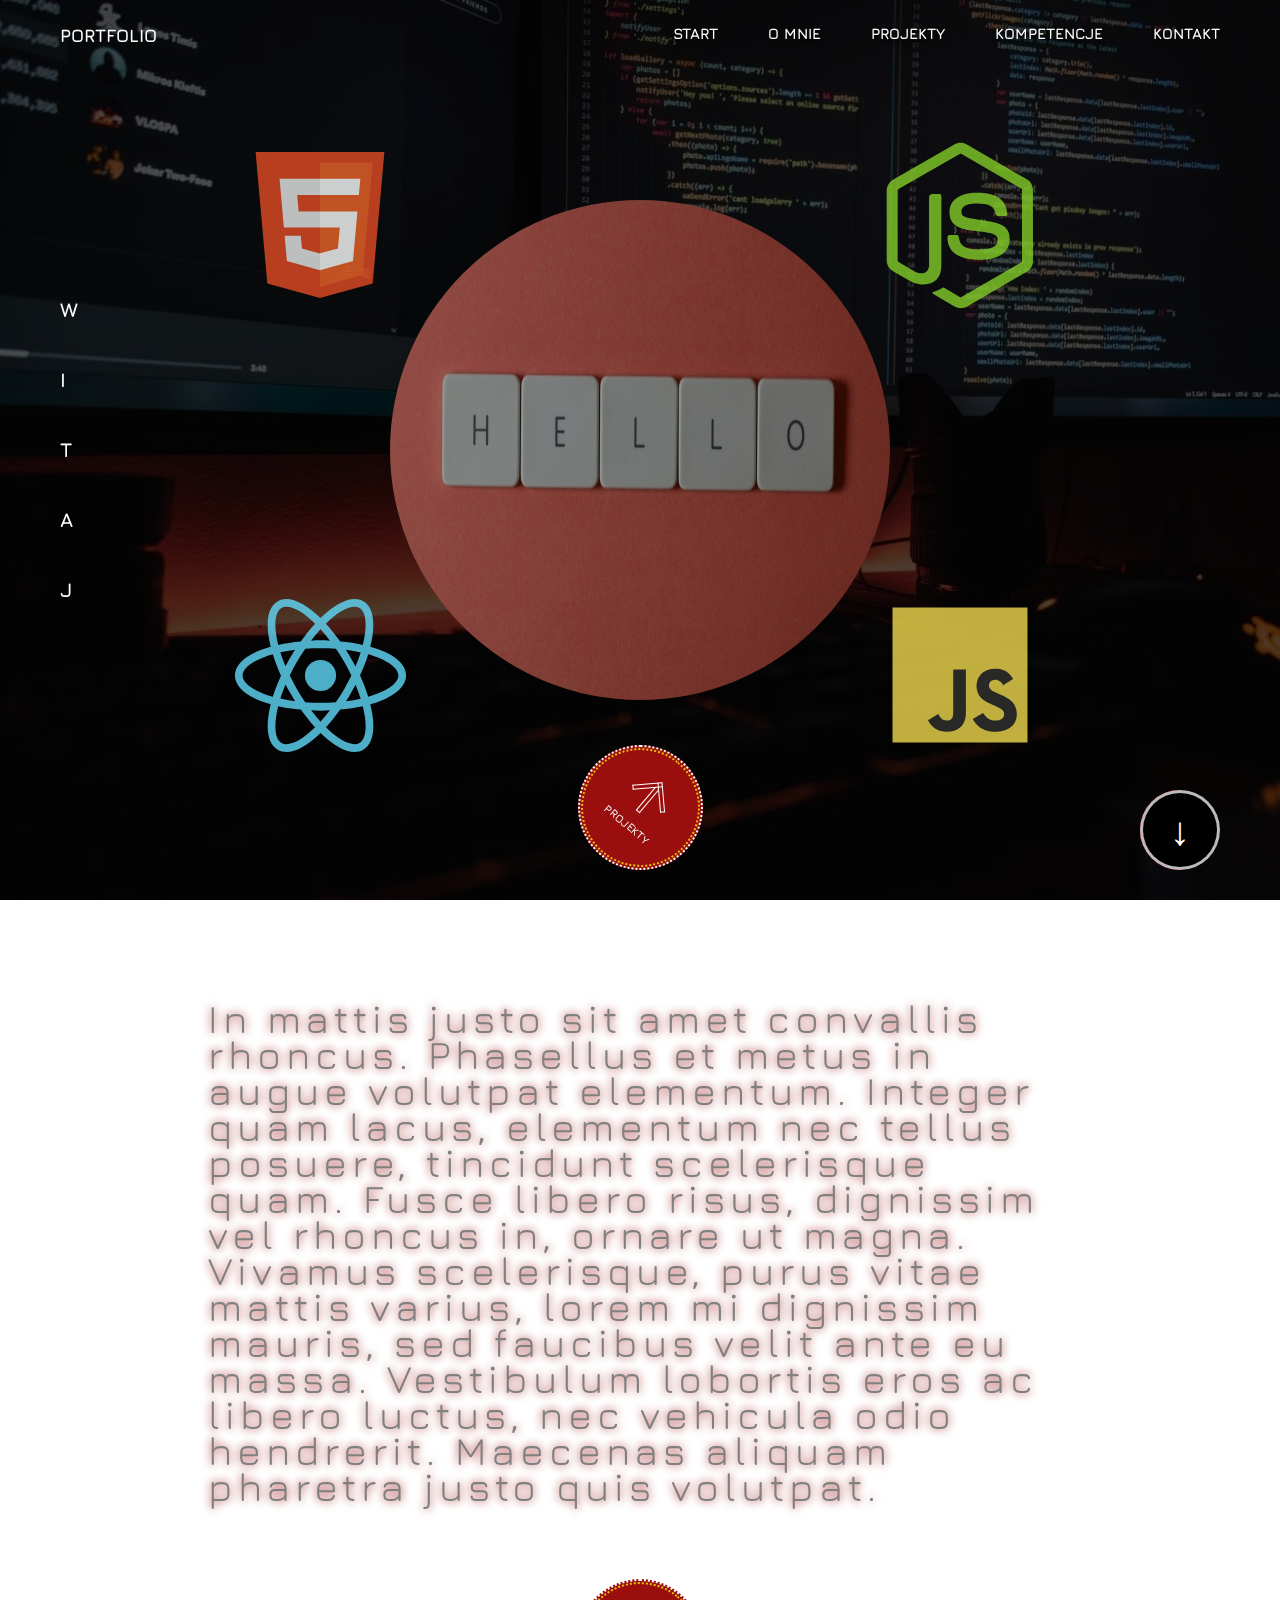
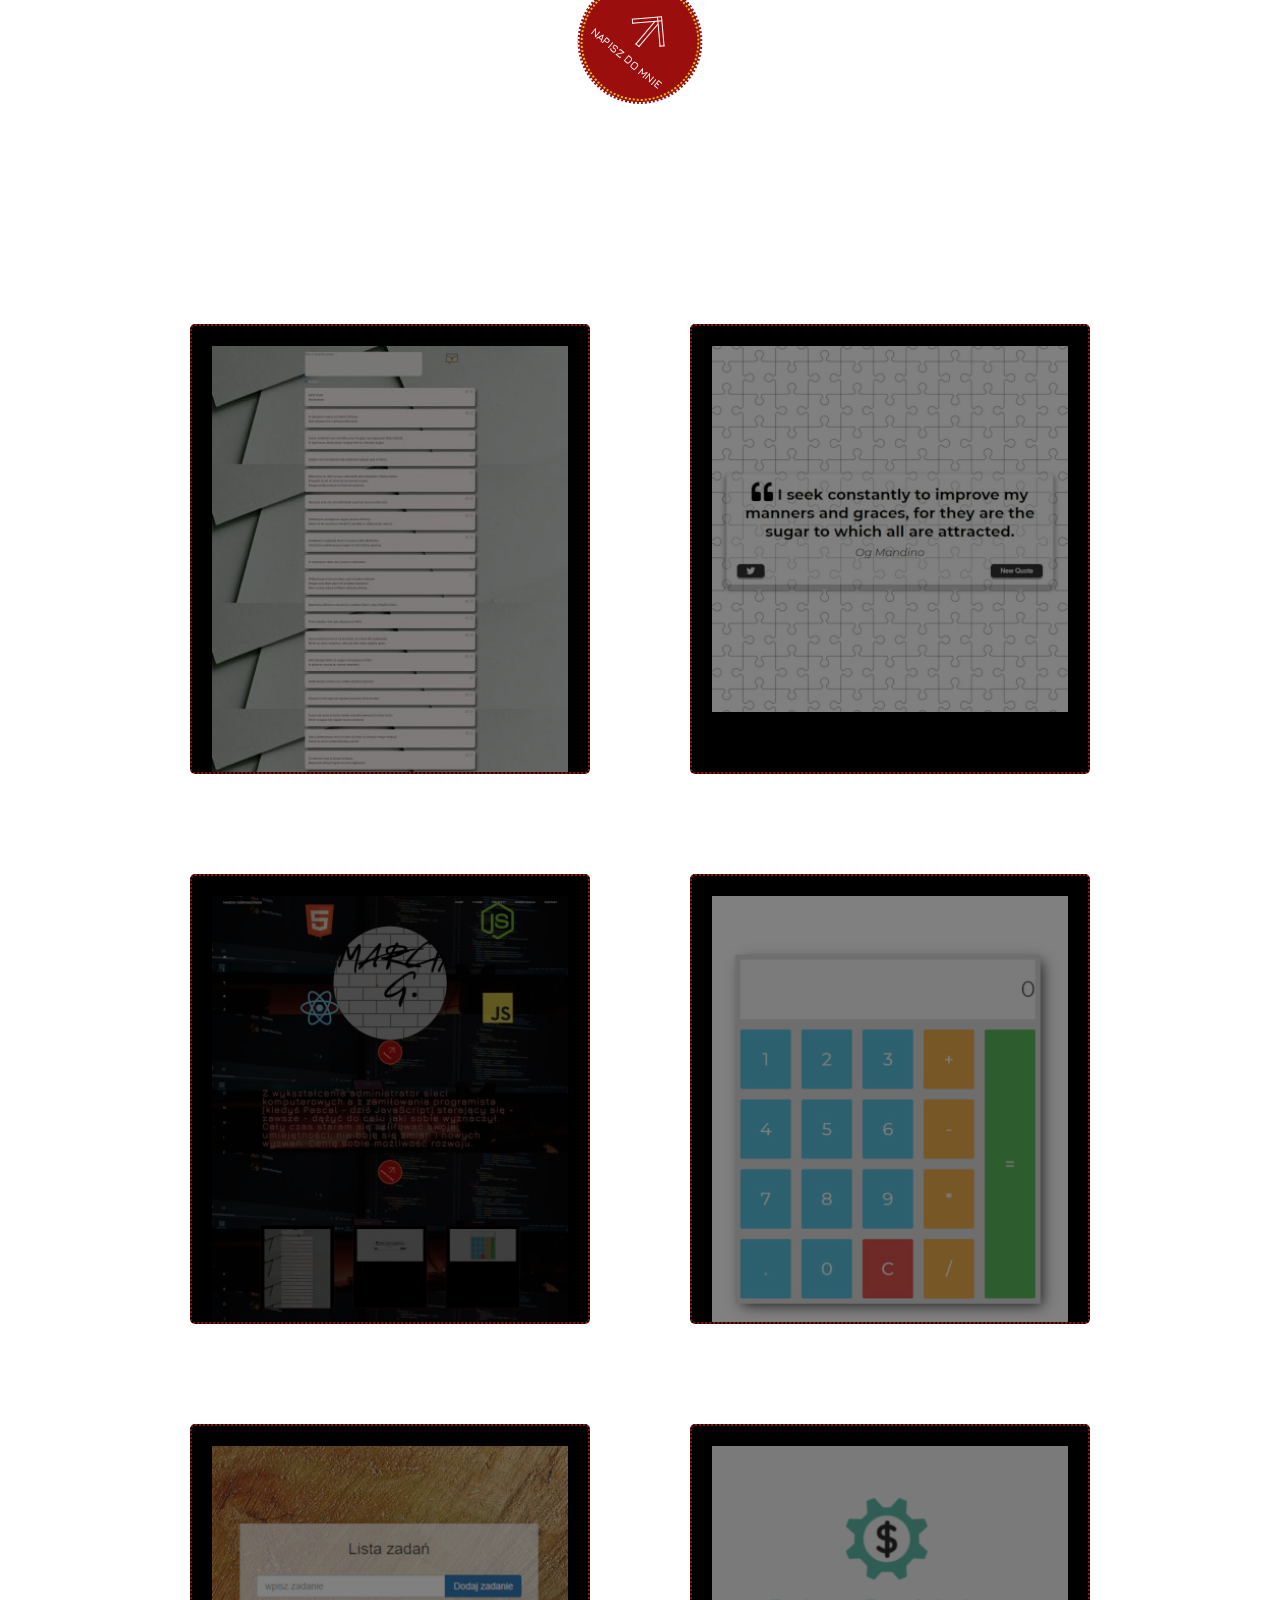
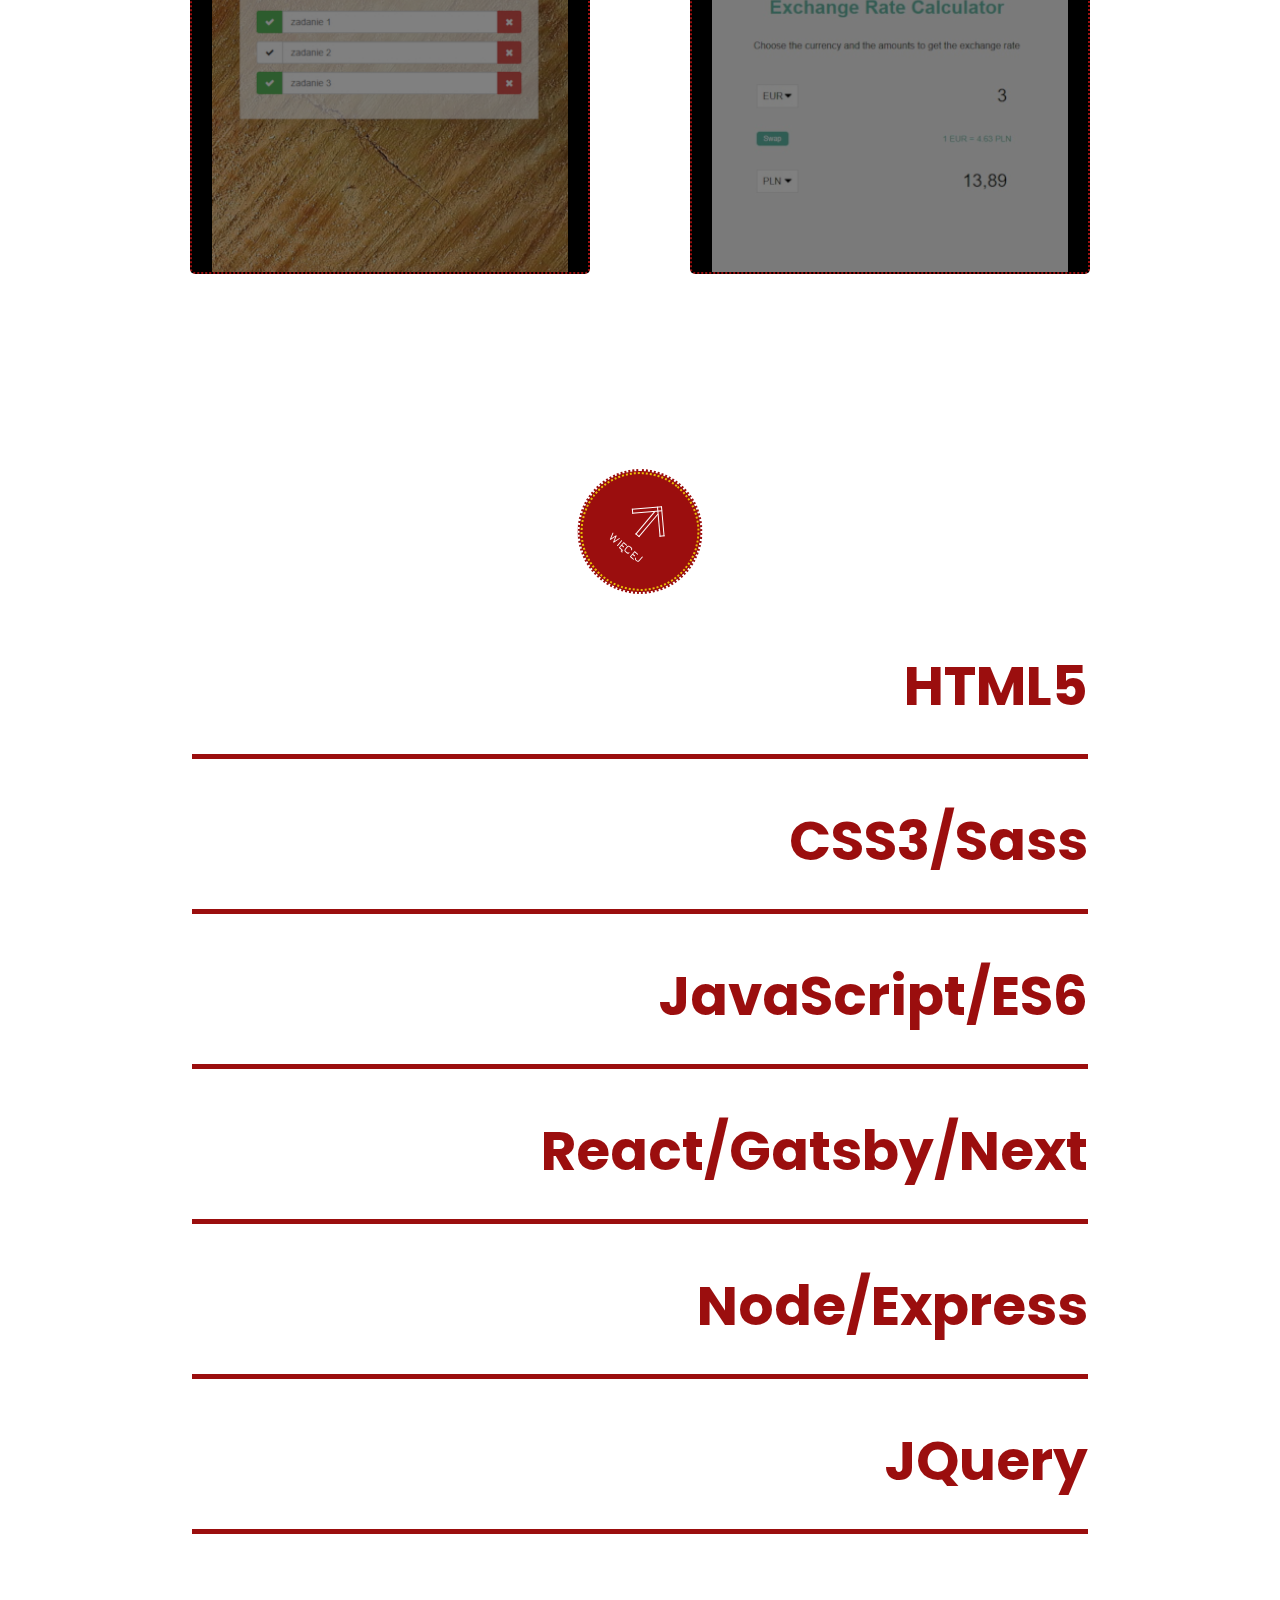
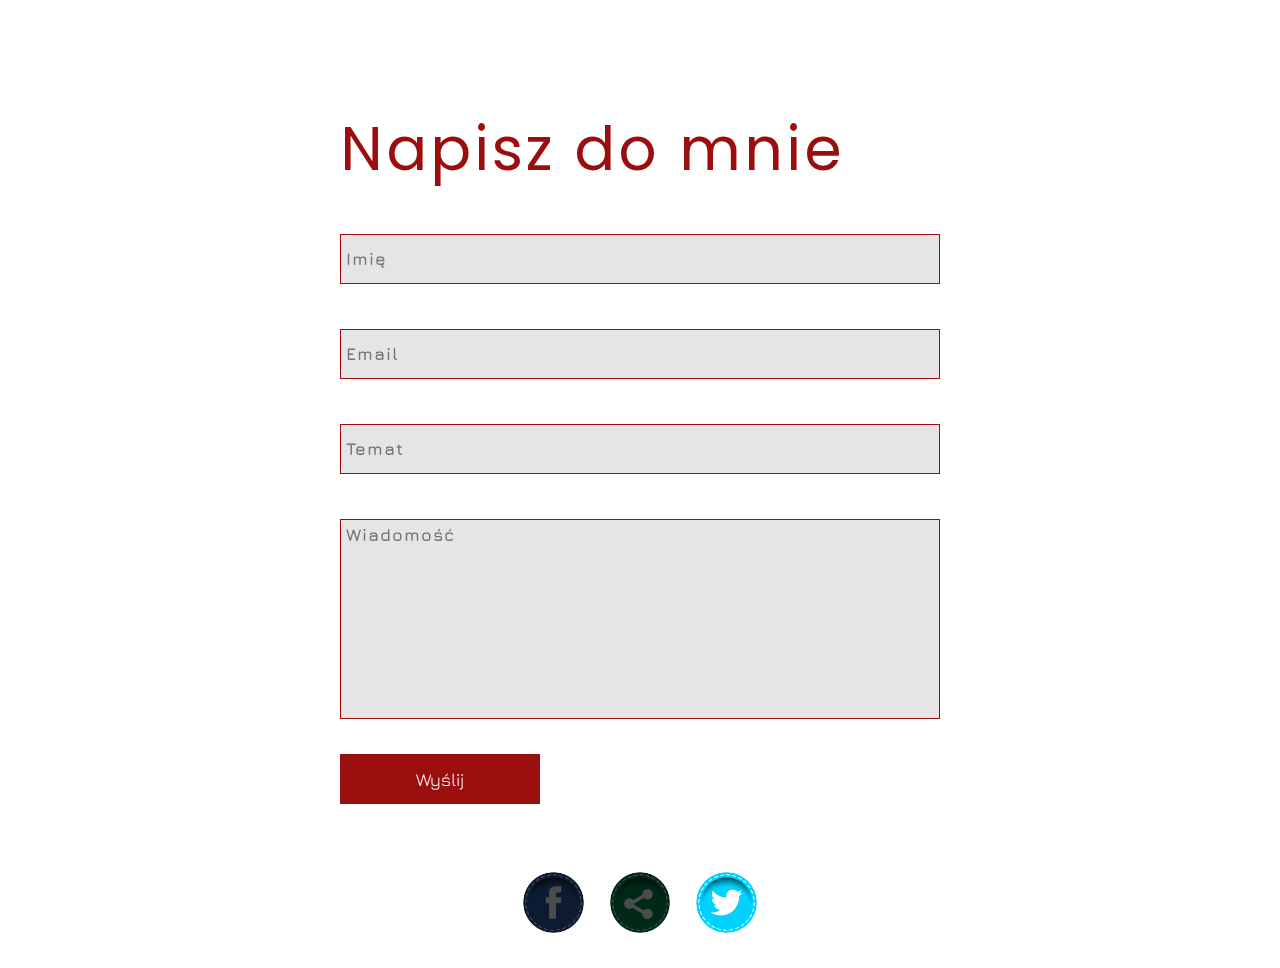
<file: index.html>
<!DOCTYPE html>
<html lang="en">
  <head>
    <meta charset="UTF-8" />
    <meta http-equiv="X-UA-Compatible" content="IE=edge" />
    <meta name="viewport" content="width=device-width, initial-scale=1.0" />
    <title>portfolio-marg</title>
    <link rel="icon" type="image/png" href="favicon.png" />
    <link rel="stylesheet" href="style.css" />
  </head>
  <body>
    <!-- Mouse Circle -->
    <div class="mouse-circle"></div>
    <div class="mouse-dot"></div>
    <!-- End of Mouse Circle -->
    <!-- Page Container -->
    <div class="container">
      <!-- Page BG -->
      <div class="page-bg">
        <img src="/images/bg.jpg" alt="" />
      </div>
      <!-- End of Page BG -->
      <!-- Progress Bar -->
      <a href="#" class="progress-bar center">
        <div class="half-circle"></div>
        <div class="half-circle"></div>
        <div class="half-circle-top"></div>
        <div class="progress-bar-circle center">&#8595;</div>
      </a>
      <!-- End of Progress Bar -->
      <!-- Navigation -->
      <!-- Menu Icon -->
      <div class="menu-icon center">
        <div class="menu-icon-line"></div>
        <div class="menu-icon-line"></div>
        <div class="menu-icon-line"></div>
      </div>
      <!-- End of Menu Icon -->
      <!-- Navbar -->
      <nav class="navbar">
        <a href="#home" class="navbar-link">Start</a>
        <a href="#aboutme" class="navbar-link">O mnie</a>
        <a href="#projects" class="navbar-link">Projekty</a>
        <a href="#services" class="navbar-link">Kompetencje</a>
        <a href="#contact" class="navbar-link">Kontakt</a>
      </nav>
      <!-- End of Navbar -->
      <!-- End of Navigation -->
      <!-- Section 1 -->
      <section class="home center" id="home">
        <!-- Logo -->
        <a href="#" class="logo"><h1>Portfolio</h1></a>
        <!-- End of Logo -->
        <!-- Animated Circles -->
        <div class="circles">
          <div class="circle circle-1"></div>
          <div class="circle circle-2"></div>
          <div class="circle circle-3"></div>
          <div class="circle circle-4"></div>
        </div>
        <div class="main-circle center">
          <img src="images/hello.jpg" />
        </div>
        <!-- End of Animated Circles -->
        <!-- Featured Text -->
        <h2 class="featured-text">Witaj</h2>
        <!-- End of Featured Text -->
        <!-- Main Button -->
        <a href="#projects" class="main-btn">
          <div class="main-btn-content center">
            <div class="main-btn-line"></div>
            <div class="main-btn-line"></div>
            <div class="main-btn-line"></div>
            <span>Projekty</span>
          </div>
        </a>
        <!-- End of Main Button -->
      </section>
      <!-- End of Section 1 -->
      <!-- Section 2 -->
      <section class="aboutme" id="aboutme">
        <!-- Section 2 Heading -->
        <h2 class="section-heading">O mnie</h2>
        <!-- End of Section 2 Heading -->
        <!-- About Me Text -->
        <p class="about-me-text"></p>
        <!-- End of About Me Text -->
        <!-- Main Button -->
        <a href="#contact" class="main-btn">
          <div class="main-btn-content center">
            <div class="main-btn-line"></div>
            <div class="main-btn-line"></div>
            <div class="main-btn-line"></div>
            <span>Napisz do mnie</span>
          </div>
        </a>
        <!-- End of Main Button -->
      </section>
      <!-- End of Section 2 -->
      <!-- Section 3 -->
      <section class="projects section-3" id="projects">
        <!-- Section 3 Heading -->
        <h2 class="section-heading">Projekty</h2>
        <!-- End of Section 3 Heading -->
        <!-- Projects -->
        <div class="projects center">
          <div class="project">
            <img src="images/projects/project-1.jpg" />
          </div>
          <div class="project">
            <img src="images/projects/project-2.jpg" />
          </div>
          <div class="project">
            <img src="images/projects/project-3.jpg" />
          </div>
          <div class="project">
            <img src="images/projects/project-4.jpg" />
          </div>
          <div class="project">
            <img src="images/projects/project-5.jpg" />
          </div>
          <div class="project">
            <img src="images/projects/project-6.jpg" />
          </div>
          <div class="project">
            <img src="images/projects/project-wkrotce.jpg" />
          </div>
          <div class="project">
            <img src="images/projects/project-wkrotce.jpg" />
          </div>
          <div class="project">
            <img src="images/projects/project-wkrotce.jpg" />
          </div>
          <div class="project">
            <img src="images/projects/project-wkrotce.jpg" />
          </div>
        </div>
        <!-- Project Hide Button -->
        <button class="project-hide-btn">Zamknij</button>
        <!-- End of Project Hide Button -->
        <!-- End of Projects -->
        <!-- Projects Button -->
        <a href="#" class="main-btn projects-btn">
          <div class="main-btn-content center">
            <div class="main-btn-line"></div>
            <div class="main-btn-line"></div>
            <div class="main-btn-line"></div>
            <span>Więcej</span>
          </div>
        </a>
        <!-- End of Projects Button -->
      </section>
      <!-- End of Section 3 -->
      <!-- Section 4 -->
      <section class="services" id="services">
        <!-- Section 4 Heading -->
        <h2 class="section-heading">Kompetencje</h2>
        <!-- End of Section 4 Heading -->
        <!-- Services -->
        <div class="services-wrapper center">
          <div class="service">
            <a href="#" class="service-btn"><span>HTML5</span></a>
            <div class="pie-wrapper progress-92">
              <span class="label">92<span class="smaller">%</span></span>
              <div class="pie">
                <div class="left-side h-circle"></div>
                <div class="right-side h-circle"></div>
              </div>
              <div class="shadow"></div>
            </div>
          </div>
          <div class="service">
            <a href="#" class="service-btn"><span>CSS3/Sass</span></a>
            <div class="pie-wrapper progress-83">
              <span class="label">83<span class="smaller">%</span></span>
              <div class="pie">
                <div class="left-side h-circle"></div>
                <div class="right-side h-circle"></div>
              </div>
              <div class="shadow"></div>
            </div>
          </div>
          <div class="service">
            <a href="#" class="service-btn"><span>JavaScript/ES6</span></a>
            <div class="pie-wrapper progress-87">
              <span class="label">87<span class="smaller">%</span></span>
              <div class="pie">
                <div class="left-side h-circle"></div>
                <div class="right-side h-circle"></div>
              </div>
              <div class="shadow"></div>
            </div>
          </div>
          <div class="service">
            <a href="#" class="service-btn"><span>React/Gatsby/Next</span></a>
            <div class="pie-wrapper progress-71">
              <span class="label">71<span class="smaller">%</span></span>
              <div class="pie">
                <div class="left-side h-circle"></div>
                <div class="right-side h-circle"></div>
              </div>
              <div class="shadow"></div>
            </div>
          </div>
          <div class="service">
            <a href="#" class="service-btn"><span>Node/Express</span></a>
            <div class="pie-wrapper progress-80">
              <span class="label">80<span class="smaller">%</span></span>
              <div class="pie">
                <div class="left-side h-circle"></div>
                <div class="right-side h-circle"></div>
              </div>
              <div class="shadow"></div>
            </div>
          </div>
          <div class="service">
            <a href="#" class="service-btn"><span>JQuery</span></a>
            <div class="pie-wrapper progress-75">
              <span class="label">75<span class="smaller">%</span></span>
              <div class="pie">
                <div class="left-side h-circle"></div>
                <div class="right-side h-circle"></div>
              </div>
              <div class="shadow"></div>
            </div>
          </div>
        </div>
        <!-- End of Services -->
      </section>
      <!-- End of Section 4 -->
    </div>
    <!-- Section 5 -->
    <section class="contact center" id="contact">
      <!-- Section 5 Heading -->
      <h2 class="section-heading">Kontakt</h2>
      <!-- End Section 5 Heading -->
      <!-- Form -->
      <div class="form-wrapper">
        <h3 class="form-heading">Napisz do mnie</h3>
        <form class="contact-form center">
          <input
            type="text"
            class="contact-form-input"
            placeholder="Imię"
            id="name"
            autocomplete="off"
            name="name"
          />
          <p class="message">Error message</p>
          <input
            type="text"
            class="contact-form-input"
            placeholder="Email"
            id="email"
            autocomplete="off"
            name="email"
          />
          <p class="message">Error message</p>
          <input
            type="text"
            class="contact-form-input"
            placeholder="Temat"
            id="subject"
            autocomplete="off"
            name="subject"
          />
          <p class="message">Error message</p>
          <textarea
            class="contact-form-input contact-form-textarea"
            placeholder="Wiadomość"
            id="message"
            autocomplete="off"
            name="message"
          ></textarea>
          <p class="message">Error message</p>
          <input type="submit" class="form-submit-btn" value="Wyślij" />
          <p class="message">Status</p>
        </form>
      </div>
      <!-- End of Form -->
      <!-- Slideshow -->
      <div class="slideshow">
        <a href="#" class="slideshow-link">
          <img src="images/social-icons/slideshow-img-1.png" />
        </a>
        <a href="#" class="slideshow-link">
          <img src="images/social-icons/slideshow-img-2.png" />
        </a>
        <a href="#" class="slideshow-link light">
          <img src="images/social-icons/slideshow-img-3.png" />
        </a>
      </div>
      <!-- End of Slideshow -->
    </section>
    <!-- End of Section 5 -->
    <!-- End of Page Container -->
    <script src="script.js"></script>
  </body>
</html>
</file>
<file: style.css>
@import url("https://fonts.googleapis.com/css2?family=Jura:wght@300;400;500;600;700&display=swap");
@import url("https://fonts.googleapis.com/css2?family=Poppins:wght@100;200;300;400;500;600;700;800;900&display=swap");

/* Common Styles */
* {
  margin: 0;
  padding: 0;
  box-sizing: border-box;
  text-decoration: none;
  list-style-type: none;
  outline: none;
  font-family: "Jura", sans-serif;
  cursor: none;
}

html {
  scroll-behavior: smooth;
  font-size: 62.5%;
}

.center {
  display: flex;
  justify-content: center;
  align-items: center;
}

/* Main Button */
.main-btn {
  position: absolute;
  bottom: 3rem;
  width: 13rem;
  height: 13rem;
  background-color: #9b0e0e;
  border-radius: 50%;
  border: 0.2rem dotted #fff;
  padding: 0.1rem;
  overflow: hidden;
}

.main-btn-content {
  width: 100%;
  height: 100%;
  border: 0.2rem dotted #e7be08;
  border-radius: 50%;
  transform: rotate(40deg);
  transition: transform 0.2s, border 0.2s;
}

.main-btn:hover .main-btn-content {
  transform: rotate(60deg);
  border: 0.2rem dotted #9b0e0e;
  transition: transform 0.2s 0.5s, border 0.2s;
}

.main-btn-line {
  position: absolute;
  top: 4rem;
  width: 3rem;
  height: 0.5rem;
  border: 0.1rem solid #fff;
}

.main-btn-line:nth-child(1) {
  transform: rotateZ(-45deg) translateX(-0.65rem);
  transform-origin: left center;
  border-right: none;
}

.main-btn-line:nth-child(2) {
  transform: rotateZ(45deg) translateX(0.65rem);
  transform-origin: right center;
  border-left: none;
}

.main-btn-line:nth-child(3) {
  transform: rotateZ(90deg) translateX(0.5rem);
  border-left: none;
}

.main-btn span {
  position: absolute;
  bottom: 3rem;
  color: #fff;
  font-size: 1.1rem;
  font-weight: 600;
  text-transform: uppercase;
}

.ripple {
  position: absolute;
  width: 0;
  height: 0;
  background-color: #e7be08;
  border-radius: 50%;
  transform: translate(-50%, -50%);
  animation: rippleAnim 0.5s forwards;
}

@keyframes rippleAnim {
  0% {
    width: 0;
    height: 0;
  }
  100% {
    width: 210%;
    height: 210%;
  }
}
/* End of Main Button */

/* Section Heading */
.section-heading {
  font-size: 2rem;
  font-weight: 300;
  color: #fff;
  text-transform: uppercase;
  position: absolute;
  top: 50%;
  left: 6rem;
  transform: translateY(-50%);
  width: 0;
  word-break: break-all;
  line-height: 4;
}
/* End of Section Heading */
/* End of Common Styles */

/* Mouse Circle */
.mouse-circle,
.mouse-dot {
  border-radius: 50%;
  position: fixed;
  z-index: 300;
  transform: translate(-50%, -50%);
  opacity: 0;
  pointer-events: none;
}

.mouse-circle {
  width: 6rem;
  height: 6rem;
  border: 0.1rem solid #c7a622;
  animation: mouseCircleAnim 10s infinite linear;
}

@keyframes mouseCircleAnim {
  0% {
    width: 6rem;
    height: 6rem;
  }
  25% {
    width: 8rem;
    height: 8rem;
  }
  35% {
    width: 4rem;
    height: 4rem;
  }
  70% {
    width: 8rem;
    height: 8rem;
  }
  100% {
    width: 6rem;
    height: 6rem;
  }
}

.mouse-dot {
  width: 0.5rem;
  height: 0.5rem;
  background-color: #9b0e0e;
  animation: mouseDotAnim 10s infinite linear;
}

@keyframes mouseDotAnim {
  0% {
    width: 0.5rem;
    height: 0.5rem;
  }
  55% {
    width: 1.5rem;
    height: 1.5rem;
  }
  100% {
    width: 0.5rem;
    height: 0.5rem;
  }
}
/* End of Mouse Circle */

/* Page BG */
.page-bg {
  position: fixed;
  width: 100%;
  height: 100vh;
}

.page-bg img {
  object-fit: cover;
  width: 100%;
  height: 100%;
  filter: brightness(0.3);
}
/* End of Page BG */

/* Progress Bar */
.progress-bar {
  position: fixed;
  bottom: 3rem;
  right: 6rem;
  width: 8rem;
  height: 8rem;
  background-color: #bbb;
  border-radius: 50%;
  z-index: 200;
  overflow: hidden;
}

.half-circle,
.half-circle-top {
  position: absolute;
  top: 0;
  left: 0;
  width: 50%;
  height: 100%;
  transform-origin: right center;
}

.half-circle:nth-child(1) {
  background-color: #b60000;
}

.half-circle:nth-child(2) {
  background-color: #b60000;
}

.half-circle-top {
  background-color: #bbb;
}

.progress-bar-circle {
  width: 7.4rem;
  height: 7.4rem;
  background-color: #000;
  border-radius: 50%;
  color: #fff;
  font-size: 4rem;
  z-index: 200;
  transition: transform 0.5s;
}
/* End of Progress Bar */

/* Navigation */
/* Menu Icon */
.menu-icon {
  position: fixed;
  top: 1rem;
  right: 4rem;
  width: 6rem;
  height: 6rem;
  flex-direction: column;
  opacity: 0;
  visibility: hidden;
  z-index: 100;
  transition: opacity 0.2s;
}

.menu-icon-line {
  width: 4rem;
  height: 0.1rem;
  background-color: #fff;
  margin: 0.5rem 0;
  box-shadow: 0 0.3rem 0.5rem #000;
}

.show-menu-icon {
  opacity: 1;
  visibility: visible;
}
/* End of Menu Icon */

/* Navbar */
.navbar {
  position: fixed;
  top: 2.5rem;
  width: 100%;
  display: flex;
  justify-content: flex-end;
  padding-right: 3.5rem;
  z-index: 100;
  transition: opacity 0.5s, visibility 0.5s, transform 0.5s;
}

.navbar-link {
  font-size: 1.5rem;
  font-weight: 700;
  text-transform: uppercase;
  color: #fff;
  margin: 0 2.5rem;
  text-shadow: 0 0.3rem 0.5rem #000;
}

.navbar-link:hover {
  border-bottom: 0.5rem solid #9b0e0e;
}

.hide-navbar {
  opacity: 0;
  visibility: hidden;
  transform: translateX(10rem);
}
/* End ofNavbar */
/* End of Navigation */

/* Section 1 */
h1 {
  font-size: 1.8rem;
}

.home {
  position: relative;
  width: 100%;
  height: 100vh;
  display: flex;
  justify-content: center;
  align-items: center;
}
/* Logo */
.logo {
  position: absolute;
  top: 2.5rem;
  left: 6rem;
  font-size: 2rem;
  text-transform: uppercase;
  color: #fff;
}
/* End of Logo */

/* Animated Circles */
.circles {
  position: absolute;
  top: 0;
  left: 0;
  width: 100%;
  height: 100%;
  display: grid;
  grid-template-columns: repeat(2, 1fr);
  grid-template-rows: repeat(2, 1fr);
}

.circle {
  width: 30rem;
  height: 30rem;
  border-radius: 50%;
  align-self: center;
  justify-self: center;
  opacity: 0.8;
  position: relative;
  top: 0;
  left: 0;
  transition: left 2s, top 2s;
}

.circle-1 {
  background: url(/images/dev_icon/html5-original.svg) center no-repeat;
  background-size: 60%;
}

.circle-2 {
  background: url(/images/dev_icon/nodejs-original.svg) center no-repeat;
  background-size: 70%;
}

.circle-3 {
  background: url(/images/dev_icon/react-original.svg) center no-repeat;
  background-size: 70%;
}

.circle-4 {
  background: url(/images/dev_icon/javascript-original.svg) center no-repeat;
  background-size: 55%;
}

.main-circle {
  width: 50rem;
  height: 50rem;
  position: absolute;
  overflow: hidden;
  border-radius: 50%;
  transition: width 0.2s, height 0.2s;
}

.main-circle img {
  position: relative;
  transition: left 2s, top 2s;
  top: 0;
  left: 0;
  filter: brightness(0.6);
}
/* End of Animated Circles */

/* Featured Text */
.featured-text {
  font-size: 2rem;
  color: #fff;
  text-transform: uppercase;
  width: 0;
  word-wrap: break-word;
  line-height: 3.5;
  top: 0;
  margin: 0 auto 0 6rem;
}
/* End of Featured Text */
/* End of Section 1 */

/* Section 2 */
.aboutme {
  position: relative;
  padding: 10rem 10rem 15rem 10rem;
}

/* About Me Text */
.about-me-text {
  width: 80%;
  margin: auto;
}

.about-me-text span {
  font-size: 5rem;
  color: #808080;
  letter-spacing: 0.5rem;
  line-height: 0.9;
  text-shadow: 0 0 1rem #9b0e0e;
  position: relative;
}

@keyframes aboutMeTextAnim {
  0% {
    color: #8c8c8c;
  }
  5% {
    color: #999999;
  }
  10% {
    color: #a6a6a6;
  }
  15% {
    color: #b2b2b2;
  }
  20% {
    color: #bfbfbf;
  }
  25% {
    color: #cccccc;
  }
  30% {
    color: #d8d8d8;
  }
  35% {
    color: #e5e5e5;
  }
  40% {
    color: #f2f2f2;
  }
  45% {
    color: #ffffff;
  }
  50% {
    color: #ffffff;
  }
  55% {
    color: #ffffff;
  }
  60% {
    color: #f2f2f2;
  }
  65% {
    color: #e5e5e5;
  }
  70% {
    color: #d8d8d8;
  }
  75% {
    color: #cccccc;
  }
  80% {
    color: #bfbfbf;
  }
  85% {
    color: #b2b2b2;
  }
  90% {
    color: #a6a6a6;
  }
  95% {
    color: #999999;
  }
  100% {
    color: #8c8c8c;
  }
}
/* End of About Me Text */

/* Section 2 Main Button */
.aboutme .main-btn {
  left: 50%;
  bottom: -5rem;
  transform: translateX(-50%);
}
/* End ofSection 2 Main Button */
/* End of Section 2 */

/* Section 3 */
.projects {
  width: 100%;
  height: 100%;
  padding: 10rem 0;
  margin-top: 1rem;
  position: relative;
}

/* Projects */
.projects {
  flex-wrap: wrap;
  padding-bottom: 15rem;
}

.project {
  width: 40rem;
  height: 45rem;
  overflow: hidden;
  margin: 5rem;
  background-color: #000;
  display: flex;
  justify-content: center;
  position: relative;
  border: 0.2rem dotted #9b0e0e;
  border-radius: 0.5rem;
  perspective: 20rem;
  transition: opacity 0.5s;
}

.project img {
  width: 90%;
  object-fit: cover;
  position: absolute;
  top: 2rem;
  opacity: 0.5;
  transition: top 4s 0.2s, opacity 0.2s;
}

.project:nth-child(odd):hover img {
  animation: oddImgAnim 4s 0.2s;
  opacity: 1;
}

@keyframes oddImgAnim {
  0% {
    transform: rotateY(0);
  }
  25% {
    transform: rotateY(-2deg) rotateX(2deg);
  }
  50% {
    transform: rotateY(2deg) rotateX(-2deg);
  }
  100% {
    transform: rotateY(0);
  }
}

.project:nth-child(even):hover img {
  animation: evenImgAnim 4s 0.2s;
  opacity: 1;
}

@keyframes evenImgAnim {
  0% {
    transform: rotateY(0);
  }
  25% {
    transform: rotateY(2deg) rotateX(-2deg);
  }
  50% {
    transform: rotateY(-2deg) rotateX(2deg);
  }
  100% {
    transform: rotateY(0);
  }
}
/* Big Project Image */
.project-img-wrapper {
  position: fixed;
  top: 0;
  left: 0;
  width: 100%;
  height: 0;
  background-color: rgba(0, 0, 0, 0.9);
  overflow: hidden scroll;
  z-index: 100;
  animation: imgWrapperAnim 1s forwards;
}

@keyframes imgWrapperAnim {
  0% {
    height: 0;
  }
  100% {
    height: 100%;
  }
}

.project-img {
  width: 100%;
  border-radius: 0.5rem;
  padding: 7rem 20rem;
  opacity: 0.9;
  display: block;
  transform-origin: top center;
  animation: imgAnim 1s 1s both;
}

@keyframes imgAnim {
  0% {
    transform: scale(0);
  }
  100% {
    transform: scale(1);
  }
}
/* End of Big Project Image */

/* Project Hide Button */
.project-hide-btn {
  position: fixed;
  top: 5rem;
  right: 5rem;
  background-color: transparent;
  border: none;
  color: #fff;
  font-size: 2rem;
  letter-spacing: 0.1rem;
  z-index: 200;
  transform: scale(0);
  visibility: hidden;
}

.change.project-hide-btn {
  transform: scale(1);
  visibility: visible;
  transition: transform 0.5s;
}

.change.project-hide-btn:hover {
  border-bottom: 0.5rem solid #9b0e0e;
}
/* End of Project Hide Button */
/* End of Projects */

/* Projects Button */
.projects-btn {
  left: 50%;
  transform: translate(-50%);
}

.projects-btn .main-btn-line {
  transition: all 0.5s;
}

.change > .main-btn-line:nth-child(1) {
  transform: rotateZ(45deg) translateX(-0.65rem);
}

.change > .main-btn-line:nth-child(2) {
  transform: rotateZ(-45deg) translateX(0.65rem);
}

.change > .main-btn-line:nth-child(3) {
  transform: rotateZ(90deg) translateX(-0.5rem);
  border-left: 0.1rem solid #fff;
  border-right: none;
}
/* End of Projects Button */
/* End of Section 3 */

/* Section 4 */
.services {
  position: relative;
  width: 100%;
}

/* Services */
.services-wrapper {
  width: 100%;
  flex-direction: column;
}

.service {
  width: 70%;
  margin: 2rem 0;
  border-bottom: 0.5rem solid #9b0e0e;
}

.service:hover {
  border-bottom: 0.5rem solid #d62121;
}

.service-btn {
  width: 100%;
  position: relative;
  display: block;
  height: 11rem;
}

.service-btn span {
  font-family: "Poppins", sans-serif;
  font-size: 6rem;
  font-weight: bold;
  color: #9b0e0e;
  position: absolute;
  right: 0;
  transition: right 0.5s;
}

.pie-wrapper {
  font-size: 10em;
  width: 1em;
  margin: auto;
  position: relative;
  height: 0;
  visibility: hidden;
  opacity: 0;
  transition: all 0.2s;
}

.change.pie-wrapper {
  height: 1em;
  margin-bottom: 5rem;
  visibility: visible;
  opacity: 1;
  transition: height 0.5s, opacity 0.5s 0.5s;
}

.pie-wrapper .pie {
  height: 100%;
  width: 100%;
  clip: rect(0, 1em, 1em, 0.5em);
  left: 0;
  position: absolute;
  top: 0;
}
.pie-wrapper .pie .h-circle {
  height: 100%;
  width: 100%;
  border: 0.1em solid;
  border-radius: 50%;
  clip: rect(0, 0.5em, 1em, 0);
  left: 0;
  position: absolute;
  top: 0;
  border-color: #d62121;
}
.pie-wrapper .label {
  background: #34495e;
  border-radius: 50%;
  bottom: 0.4em;
  color: #ecf0f1;
  display: block;
  font-size: 0.25em;
  left: 0.4em;
  line-height: 2.8em;
  position: absolute;
  right: 0.4em;
  text-align: center;
  top: 0.4em;
}
.pie-wrapper .label .smaller {
  color: #bdc3c7;
  font-size: 0.6em;
  padding-bottom: 20px;
  vertical-align: super;
}
.pie-wrapper .shadow {
  height: 100%;
  width: 100%;
  border: 0.1em solid #bdc3c7;
  border-radius: 50%;
}

/* 92% */
.pie-wrapper.progress-92 .pie {
  clip: rect(auto, auto, auto, auto);
}

.pie-wrapper.progress-92 .pie .left-side {
  transform: rotate(331deg);
}
.pie-wrapper.progress-92 .pie .right-side {
  transform: rotate(180deg);
}

/* 83% */
.pie-wrapper.progress-83 .pie {
  clip: rect(auto, auto, auto, auto);
}

.pie-wrapper.progress-83 .pie .left-side {
  transform: rotate(298deg);
}
.pie-wrapper.progress-83 .pie .right-side {
  transform: rotate(180deg);
}

/* 87% */
.pie-wrapper.progress-87 .pie {
  clip: rect(auto, auto, auto, auto);
}

.pie-wrapper.progress-87 .pie .left-side {
  transform: rotate(313deg);
}
.pie-wrapper.progress-87 .pie .right-side {
  transform: rotate(180deg);
}

/* 71% */
.pie-wrapper.progress-71 .pie {
  clip: rect(auto, auto, auto, auto);
}

.pie-wrapper.progress-71 .pie .left-side {
  transform: rotate(255deg);
}
.pie-wrapper.progress-71 .pie .right-side {
  transform: rotate(180deg);
}

/* 80% */
.pie-wrapper.progress-80 .pie {
  clip: rect(auto, auto, auto, auto);
}

.pie-wrapper.progress-80 .pie .left-side {
  transform: rotate(288deg);
}
.pie-wrapper.progress-80 .pie .right-side {
  transform: rotate(180deg);
}

/* 75% */
.pie-wrapper.progress-75 .pie {
  clip: rect(auto, auto, auto, auto);
}

.pie-wrapper.progress-75 .pie .left-side {
  transform: rotate(270deg);
}
.pie-wrapper.progress-75 .pie .right-side {
  transform: rotate(180deg);
}

/* .pie-wrapper.progress-45 .pie .left-side {
  transform: rotate(162deg);
}
.pie-wrapper.progress-45 .pie .right-side {
  display: none;
} */

/* End of Services */
/* End of Section 4 */

/* Section 5 */
.contact {
  position: relative;
  flex-direction: column;
  margin-top: 15rem;
}
/* Form */
.form-heading {
  font-family: "Poppins", sans-serif;
  font-size: 6rem;
  font-weight: 400;
  color: #9b0e0e;
  letter-spacing: 0.3rem;
  margin-bottom: 3rem;
  transition: opacity 0.3s;
}

.contact-form {
  flex-direction: column;
}

.contact-form-input {
  width: 60rem;
  padding: 0.5rem;
  margin: 1rem 0;
  background-color: rgba(0, 0, 0, 0.1);
  border: 0.1rem solid #9b0e0e;
  font-size: 1.7rem;
  font-weight: bold;
  color: #aaa;
  letter-spacing: 0.1rem;
  height: 5rem;
}

.contact-form-textarea {
  height: 20rem;
  resize: none;
}

.form-submit-btn {
  width: 20rem;
  height: 5rem;
  background-color: #9b0e0e;
  border: none;
  align-self: flex-start;
  font-size: 1.8rem;
  color: #fff;
  margin-bottom: 1rem;
}

/* Form Validation */
.message {
  font-size: 1.2rem;
  font-weight: 700;
  color: #f55e5e;
  text-transform: uppercase;
  letter-spacing: 0.1rem;
  margin: 0 auto 1rem 0;
  visibility: hidden;
  opacity: 0;
  transition: opacity 0.3s;
}

.error.message {
  visibility: visible;
  opacity: 1;
}
/* End of Form Validation */
/* End of Form */

/* Slideshow */
.slideshow {
  display: flex;
  width: 30rem;
  margin: 3rem 0;
  padding: 0 2rem;
}

.slideshow-link {
  width: 33.3%;
  filter: brightness(0.3);
  transition: filter 1.5s;
}

.slideshow-link:nth-child(1),
.slideshow-link:nth-child(3) {
  transition: width 0.5s, opacity 0.5s;
}

.slideshow-link:nth-child(2) {
  transition: filter 0.5s;
}

.slideshow-link img {
  width: 100%;
  padding: 0 1rem;
}

.faded-out {
  opacity: 0;
  width: 0;
}

.light {
  filter: brightness(1);
}
/* End of Slideshow */
/* End of Section 5 */

/* Responsive */
@media (min-width: 1150px) {
  .main-circle:hover {
    width: 61rem;
    height: 61rem;
  }
}

@media (max-width: 1600px) {
  .circle {
    width: 25rem;
    height: 25rem;
  }

  .project {
    margin: 2rem;
  }

  .about-me-text span {
    font-size: 4.5rem;
  }

  .service-btn span {
    font-size: 5.5rem;
  }
}

@media (max-width: 1480px) {
  .project {
    margin: 5rem;
  }
}

@media (max-width: 1400px) {
  .main-btn {
    width: 12.5rem;
    height: 12.5rem;
  }

  .about-me-text span {
    font-size: 4rem;
  }
}

@media (max-width: 1150px) {
  html {
    font-size: 56%;
  }

  .project {
    margin: 2rem;
  }

  .circle {
    display: none;
  }

  .navbar-link {
    margin: 0 2rem;
  }

  .about-me-text span {
    font-size: 3.5rem;
  }

  .project-img {
    padding: 7rem 11rem;
  }

  .project-hide-btn {
    right: 2.5rem;
    font-size: 1.7rem;
  }

  .service-btn {
    height: 11rem;
  }

  .service-btn span {
    font-size: 5rem;
  }

  .slideshow {
    margin: 3rem 0;
  }
}

@media (max-width: 900px) {
  html {
    font-size: 52%;
  }

  .menu-icon {
    right: 3.5rem;

  }

  .navbar-link {
    font-size: 1.5rem;
    margin: 0 1rem;
  }

  .section-heading {
    left: 5rem;
  }

  .about-me-text span {
    font-size: 3rem;
  }

  .service-btn {
    height: 9rem;
  }

  .service-btn span {
    font-size: 4.5rem;
  }
}

@media (max-width: 840px) {
  .project {
    margin: 5rem;
  }
}

@media (max-width: 690px) {
  html {
    font-size: 48%;
  }

  .menu-icon {
    right: 2.5rem;

  }

  .service-btn span {
    font-size: 3.3rem;
  }

  .contact-form-input {
    width: 40rem;
  }

  .slideshow-link img {
    padding: 0 1.1rem;
  }

  .form-heading {
    font-size: 4.5rem;
  }
}

@media (max-width: 600px) {
  html {
    font-size: 47%;
  }

  .logo {
    font-size: 1.6rem;
    top: 13rem;
    left: 50%;
    transform: translateX(-50%);
  }

  .navbar {
    justify-content: center;
    padding: 0;
  }
}

@media (max-width: 550px) {
  .section-heading {
    visibility: hidden;
  }
  .featured-text {
    visibility: hidden;
  }
  .aboutme {
    padding: 10rem 1rem 15rem 1rem;
  }
}
/* End of Responsive */
</file>
